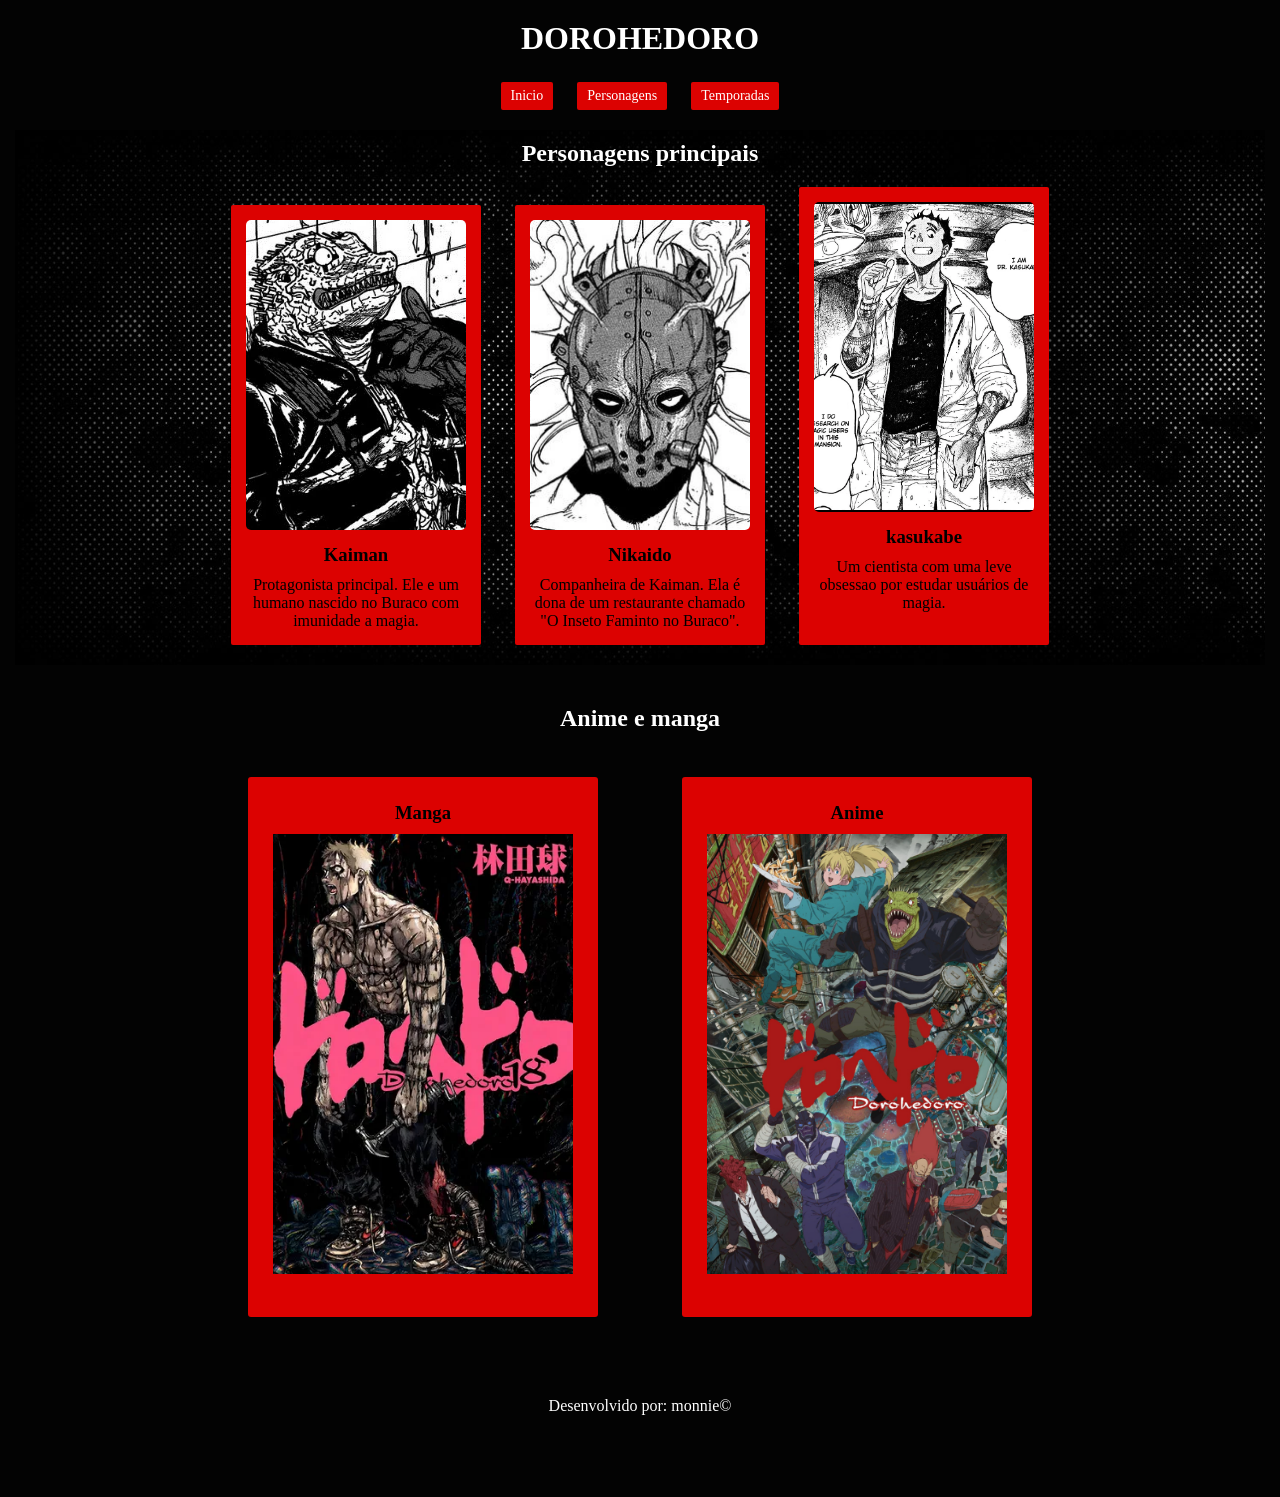
<file: index.html>
<!DOCTYPE html>
<html lang="pt-br">
    <head>
        <meta charset="UTF-8">
        <meta name="viewport" content="width=device-width, initial-scale=1.0">
        <link rel="stylesheet" href="./style.css">
        <link rel="shortcut icon" href="./img/favicon.png" type="image/x-icon">
        <title>Dorohedoro wiki</title>
    </head>
    <body> 
        <head>

        </head>
        <header>
            <h1>DOROHEDORO</h1>
        </header>
            <nav>
                <a href="./index.html">Inicio</a>
                <a href="./personagens.html">Personagens</a>
                <a href="">Temporadas</a>
            </nav>
            <main> <!--conteudo principal do site-->
                <section id="personagens"> <!--Seção de personagens principais-->
                    <H2>Personagens principais</H2>
                    <article class="card">
                        <img src="./img/kaiman.jpeg" alt="kaiman assustado">
                        <h3>Kaiman</h3>
                        <p>Protagonista principal. Ele e um humano nascido no Buraco com imunidade a magia.</p>
                    </article>
                    <article class="card">
                        <img src="./img/Nikaido.jpeg" alt="nikaido com sua primeira mascara">
                        <h3>Nikaido</h3>
                        <p>Companheira de Kaiman. Ela é dona de um restaurante chamado "O Inseto Faminto no Buraco". </p>
                    </article>
                    <article class="card">
                        <img src="./img/kasukabe.jpeg" alt="doutor kasukabe adulto">
                        <h3>kasukabe</h3>
                        <p>Um cientista com uma leve obsessao por estudar usuários de magia. <br> <br>
                        </p>
                    </article>
                </section>
                <section id="view">
                    <h2 >Anime e manga</h2>
                    <article class="views">
                        <h3 id="animeTITULO">Manga</h3>
                        <img src="./img/manga.jpeg" alt="capa do volume dezoito do manga">
                    </article>
                    <article class="views">
                        <h3 id="mangaTITULO">Anime</h3>
                        <img src="./img/anime.png" alt="capa da primeira temporada do anime">
                    </article>
                </section>
            </main>
            <footer>
                <p>Desenvolvido por: monnie&COPY;</p>
            </footer>
    </body>
</html>
</file>
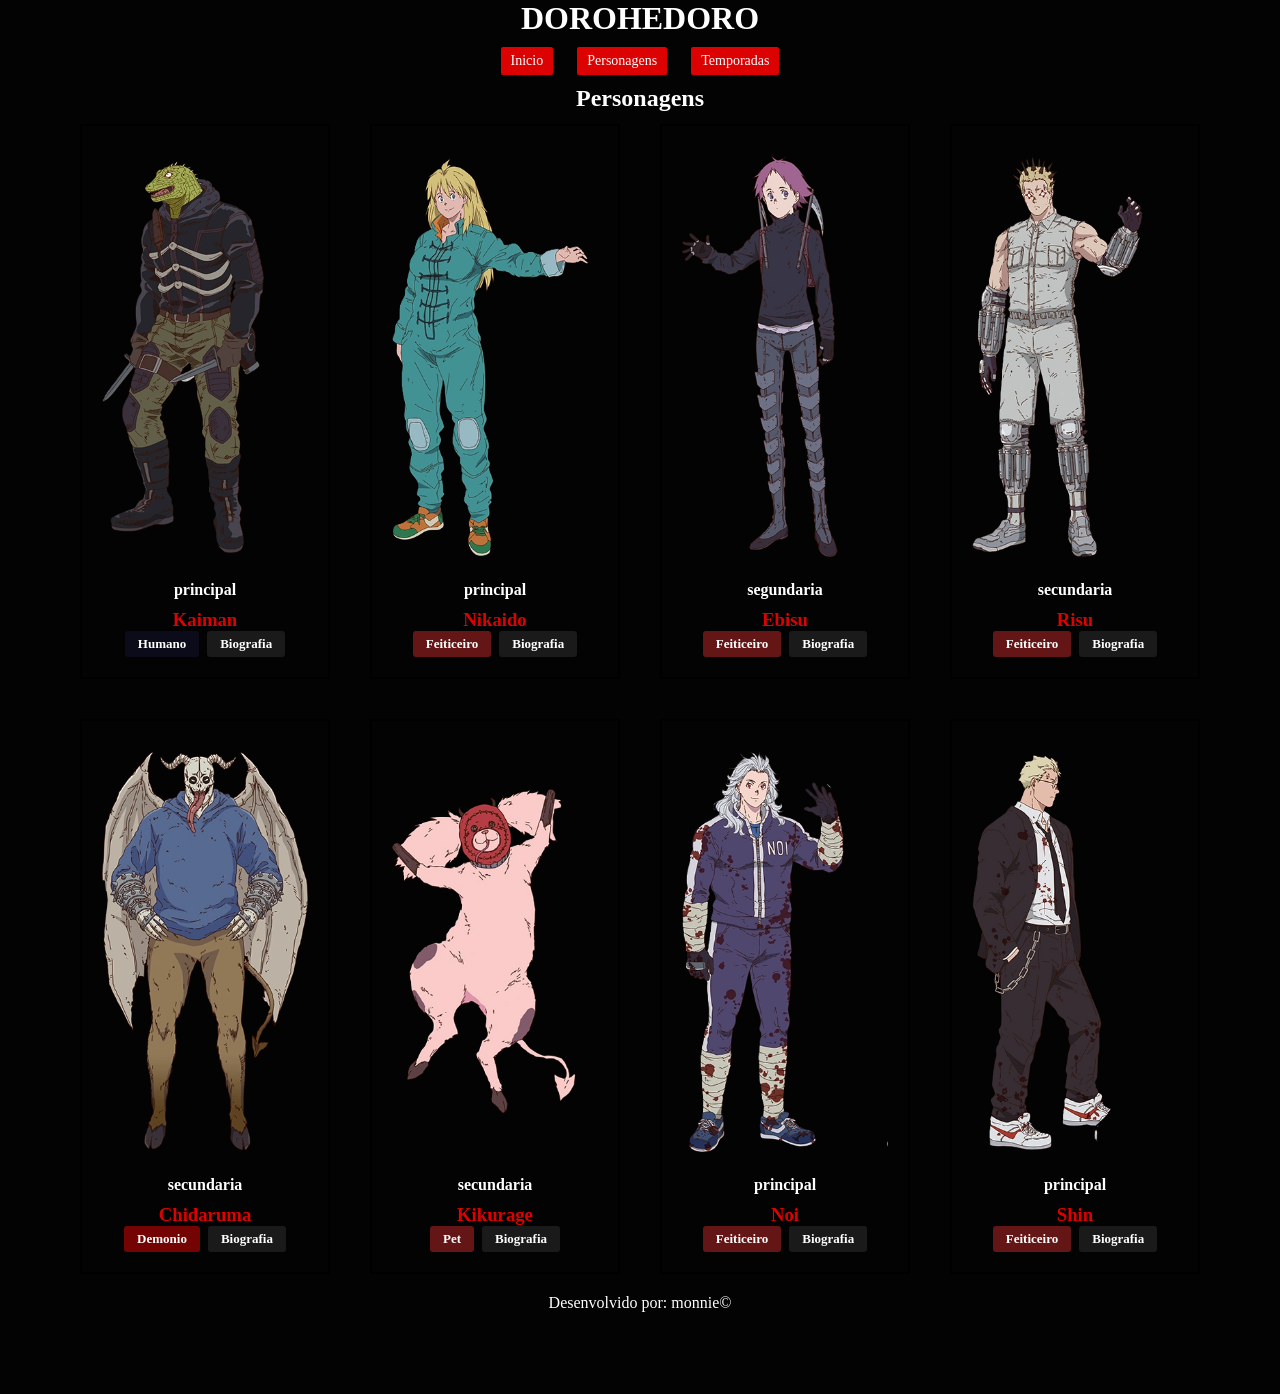
<file: personagens.html>
<!DOCTYPE html>
<html lang="pt-br">
<head>
    <meta charset="UTF-8">
    <meta name="viewport" content="width=device-width, initial-scale=1.0">
    <link rel="stylesheet" href="style.css">
    <link rel="stylesheet" href="personagens.css">
    <link rel="shortcut icon" href="./img/favicon.png" type="image/x-icon">
    <title>persangens</title>
</head>
<body>
    <header>  
        <h1>DOROHEDORO</h1>
        <nav>
            <a href="./index.html">Inicio</a>
            <a href="./personagens.html">Personagens</a>
            <a href="">Temporadas</a>
        </nav>
    </header>
    <main>
        <section id="personagem">
            <h2>Personagens</h1>
                <div class="container-personagens">
                    <div class="item">
                        <img src="./img/KaimanVIEW.png" alt="">
                        <p>principal</p>
                        <h3>Kaiman</h3>
                        <div class="tags">
                            <span class="tag Humano">Humano</span>
                            <span class="tag bio"><a href="https://dorohedoro.fandom.com/wiki/Kaiman" target="_blank">Biografia</a> </span>
                        </div>
                    </div>
                    <div class="item">
                        <img src="./img/Nikaido.png" alt="">
                        <p>principal</p>
                        <h3>Nikaido</h3>
                        <div class="tags">
                            <span  class="tag Feiticeiro">Feiticeiro</span>
                            <span  class="tag bio"><a href="https://dorohedoro.fandom.com/wiki/Nikaido" target="_blank">Biografia</a> </span>
                        </div>
                    </div>
                    <div class="item">
                        <img src="./img/EbisuVIEW.png" alt="">
                        <p>segundaria</p>
                        <h3>Ebisu</h3>
                        <div class="tags">
                            <span class="tag Feiticeiro">Feiticeiro</span>
                            <span class="tag bio"><a href="https://dorohedoro.fandom.com/wiki/Ebisu" target="_blank">Biografia</a> </span>
                        </div>
                    </div>
                    <div class="item">
                        <img src="./img/risuVIEW.png" alt="">
                        <p>secundaria</p>
                        <h3>Risu</h3>
                        <div class="tags">
                            <span class="tag Feiticeiro">Feiticeiro</span>
                            <span  class="tag bio"><a href="https://dorohedoro.fandom.com/wiki/Risu" target="_blank">Biografia</a> </span>
                        </div>
                    </div>
                    <div class="item">
                        <img src="./img/ChidarumaVIEW.png" alt="">
                        <p>secundaria</p>
                        <h3>Chidaruma</h3>
                        <div class="tags">
                            <span class="tag Demonio">Demonio</span>
                            <span class="tag bio"><a href="https://dorohedoro.fandom.com/wiki/Chidaruma" target="_blank">Biografia</a> </span>
                        </div>
                    </div>
                    <div class="item">
                        <img src="./img/KikurageVIEW.png" alt="">
                        <p>secundaria</p>
                        <h3>Kikurage</h3>
                        <div class="tags">
                            <span class="tag Feiticeiro">Pet</span>
                            <span class="tag bio"><a href="https://dorohedoro.fandom.com/wiki/Kikurage" target="_blank">Biografia</a> </span>
                        </div>
                    </div>
                    <div class="item">
                        <img src="./img/NoiVIEW.png" alt="">
                        <p>principal</p>
                        <h3>Noi</h3>
                        <div class="tags">
                            <span class="tag Feiticeiro">Feiticeiro</span>
                            <span class="tag bio"><a href="https://dorohedoro.fandom.com/wiki/Noi" target="_blank">Biografia</a> </span>
                        </div>
                    </div>
                    <div class="item">
                        <img src="./img/ShinVIEW.png" alt="">
                        <p>principal</p>
                        <h3>Shin</h3>
                        <div class="tags">
                             <span class="tag Feiticeiro">Feiticeiro</span>
                            <span class="tag bio"><a href="https://dorohedoro.fandom.com/wiki/Shin" target="_blank">Biografia</a> </span>
                        </div>
                    </div>
                </div>
        </section>
    </main>
    <footer>
        <p>Desenvolvido por: monnie&COPY;</p>
    </footer>
</body>
</html>
</file>
<file: style.css>
@import url('https://fonts.cdnfonts.com/css/impact'); /*fonte titulo*/
@import url( 'https://fonts.cdnfonts.com/css/distressed-ransom-note'); /*fonte titulo alternativa*/
@import url( 'https://fonts.cdnfonts.com/css/metropolitan'); /*Fonte do h3*/
@import url('https://fonts.cdnfonts.com/css/kirjainkone');  /*fonte paragrafo*/                             

                
/*reset basico*/
*{
    box-sizing: border-box;
    margin: 0%;
    padding: 5px;
}

body{ /*altera o alinhamento do texto no corpo da pagina*/
    text-align: center;
    background-color: #030303;
}

h3{
     font-family: 'Metropolitan'
}
p{
    font-family: 'Kirjainkone';
}

h2{
    color: white;
    font-family:'Kirjainkone';
}
/*cores: prin; #DC0201 E detalhes;CACAC4*/

header{ /*mudando a cor do titulo do site*/
    color: white;
    font-family: 'Distressed Ransom Note';
}

nav a{ /*alterando a parte de links dentro da barra de navegação*/
    text-decoration: none; /*Tag pra mudar a decoração que o texto possui, a opção 'none' anula qualquer uma*/
    color: rgb(255, 255, 255); /*cor da fonte*/
    display: inline-block; /*Deixa os itens lado a lado em blocos*/
    margin: 10px; /*espaço da margem entre os links*/
    padding: 6px 10px;
    background-color:#DC0201; ;
    border-radius: 2px; /*tamanho do arredondamento dos blocos*/
    font-family: 'Kirjainkone';
    font-size: 14px;
}
nav a:hover{ /*configurações que ocorreram quando o mouse fazer a açao e passar por cima dos links*/
    background-color: #DC0201;
    color: #460909; /*cor da fonte quando o mouse passar por cima*/
    font-size: 17px; /*tamanho da fonte*/
}

.card{ /*article dos cards dos personagens*/
    display: inline-block; /*um do lado do outro*/
    width: 250px; /*tamanho do bloco*/
    margin: 15px;
    padding: 10px;
    background-color: #DC0201; /*cor da caixa*/ 
    border-radius: 2px ; /*tamanho do arredondamento dos blocos*/
    text-align: center;
}
.card img{ /*alteraçoes nas imagens dentro dos cards*/
    width: 100%; /*tamanhos delas*/
    height: 320px; /*altura dela*/
    border-radius: 10px; /*tamanho do arredondamento dos blocos*/
    object-fit: cover; /*comando para quando ajustarmos o tamanho da imagem ela nao distorcer*/
}

#personagens{
    background-image: url(./img/backgroundPRETO.jpeg);
    background-size: contain;
    width: 100%;
    /*alterar o tamanho da imagem usase background-size = cover, contain. nao repetir a imagem varias vezes - backgroud-repeat
    mudar a posicao da imagem - background-position*/
}

#view{
    margin-top: 30px;
    background-color: #030303;
}

.views{
    display: inline-block;
    width: 350px;
    height: 540px;
    border-radius: 3px;
    padding-top: 20px;
    background-color: #DC0201;
    margin: 40px;
    padding: 20px;
}

.views img{
    width: 100%;
    height: 450px;
    border-radius: 3px;
}

footer{
    background-color: #030303;
    color: white;
    height: 100px;
    text-align: center;
    margin-top: 20px;
}
</file>
<file: personagens.css>
@import url('https://fonts.cdnfonts.com/css/impact'); /*fonte titulo*/
@import url( 'https://fonts.cdnfonts.com/css/distressed-ransom-note'); /*fonte titulo alternativa*/
@import url( 'https://fonts.cdnfonts.com/css/metropolitan'); /*Fonte do h3*/
@import url('https://fonts.cdnfonts.com/css/kirjainkone');  /*fonte paragrafo*/                             
/*azul:#141429  vermelho:#DC0201*/
                
/*reset basico*/
*{
    box-sizing: border-box;
    margin: 0%;
    padding: 0%;
}

body{ /*altera o alinhamento do texto no corpo da pagina*/
    text-align: center;
    background-color: #030303;
}
/*estilo da seçao*/
#personagem{
    padding: 50 px 20px; /*espacamento interno*/
}

/*estilo do titulo da seção dos personagens*/
#personagem h2{
    color: white;
    font-family:'Kirjainkone';
    text-align: center;
    margin-bottom: 12px;
}

.container-personagens{
    display: flex; /*ele ativa o flexbox e deixa tudo um do lado do outro*/
    flex-wrap: wrap; /*quebra a linha se nao houver espaço o suficiente*/
    justify-content: center; /*alinha os itens eixo principal*/
    align-items: stretch; /*deixa os itens com a mesma altura, alinha no eixo transversal*/
    gap: 40px; /*espaçamento entre os itens*/
}
/*alterar o card de personagens*/
.item{
    width: 250px;
    background-color: #030303;
    padding: 20px;
    display: flex;
    flex-direction: column;
    border: solid rgb(0, 0, 0) 2px;
    transition: 0.3s;
}

.item:hover{
   transform: translateY(-3px);
   box-shadow: 0 0 20px #DC0201;
}

.item img{
    width: 100%;
    height: 420px;
    object-fit: contain;
    border-radius: 20px;
    margin-bottom: 15px;
}

.item p{
    color: white;
    font-weight: bold;
    margin-bottom: 10px;
}

.item h3{
    color: #DC0201;
}

.tags{
    display: flex;
    flex-wrap:  wrap;
    gap: 8px;
    justify-content: center;
    font-family:'Kirjainkone';
    font-size: small;
}

.tag{
    color: white;
    padding: 5px 13px ;
    border-radius: 3px;

    font-weight: bold;
    display: inline-block;
}

.tag a{
    color: white;
    text-decoration: none;
}

.Feiticeiro{
   background-color: #641616; 
}

.bio{
    background-color: rgb(27, 26, 26);
}

.Humano {
    background-color: #0b0b1a ;
}

.Demonio{
    background-color: #740404;
}

footer{
 margin-top: 20px;
}

/*MEDIA QUERY: */

@media(max-width:600px){
    #personagem h2 {
        font-size: 20px;
    }
    .item{
        width: 100%;
        max-width: 320px;
    }
}
</file>
